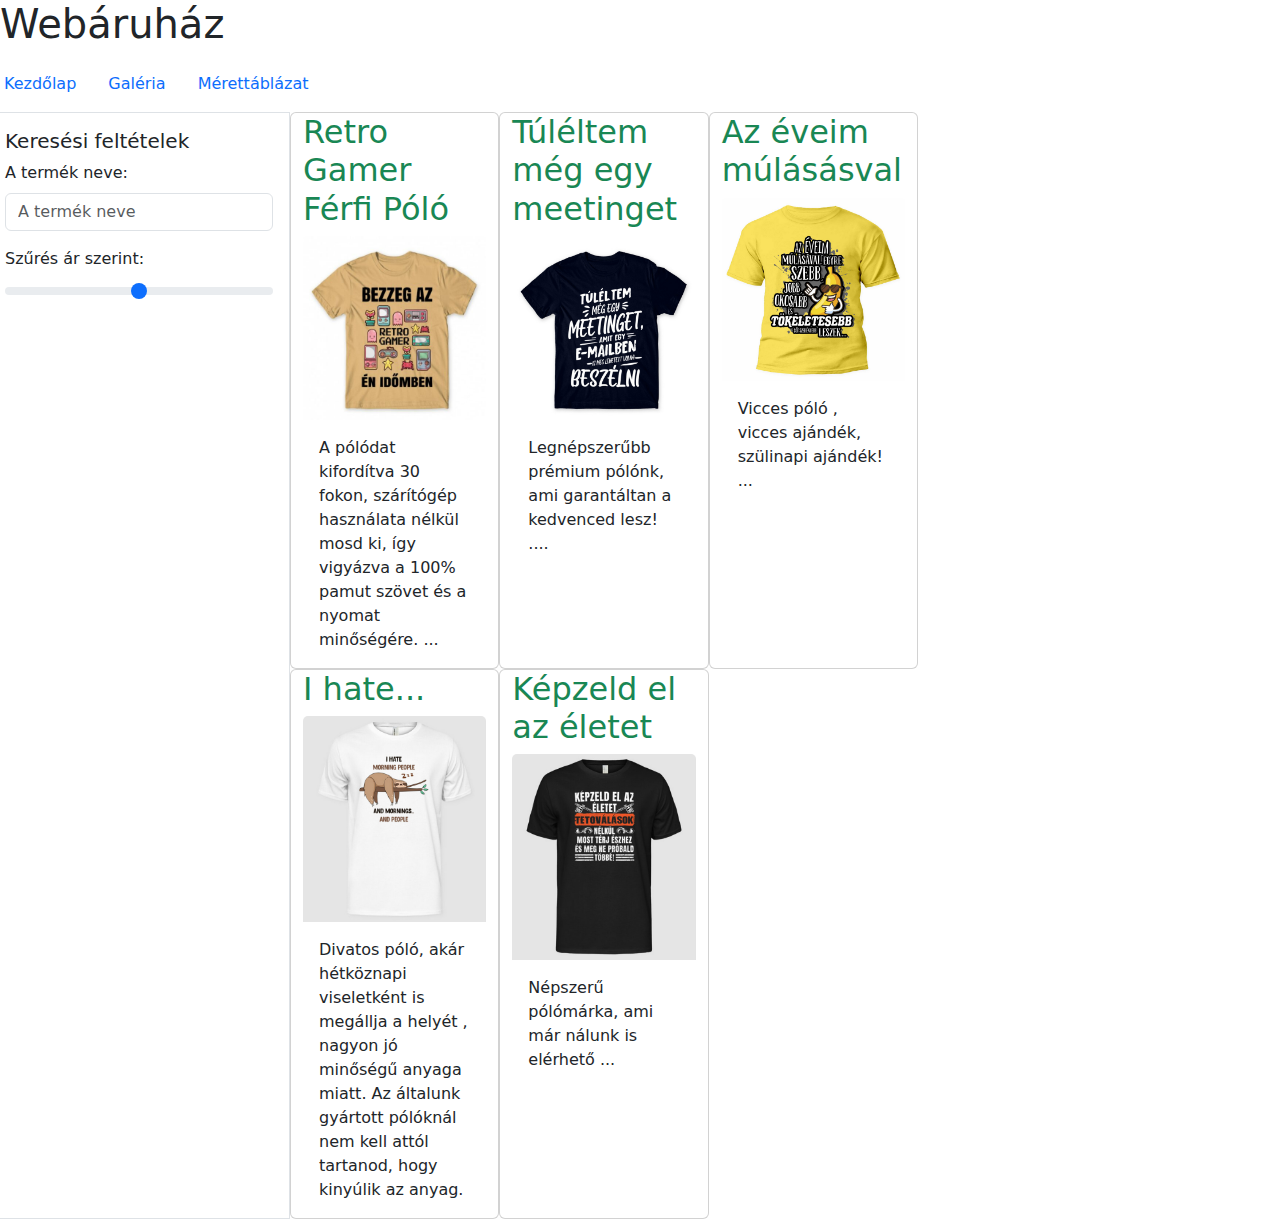
<file: index.html>
<!DOCTYPE html>
<html lang="hu">
<head>
    <meta charset="UTF-8">
    <meta name="viewport" content="width=device-width, initial-scale=1.0">
    <meta name="description" content="webáruház, csoportmunka">
    <meta name="keywords" content="webáruház, csoportmunka">
    <meta name="author" content="Kiss Virág, Nagy Tamás">
    <link href="https://cdn.jsdelivr.net/npm/bootstrap@5.3.3/dist/css/bootstrap.min.css" rel="stylesheet">
    <script src="https://cdn.jsdelivr.net/npm/bootstrap@5.3.3/dist/js/bootstrap.bundle.min.js"></script>
    <title>Kiss Virág, Nagy Tamás - Webáruház</title>
</head>
<body>
    <main class="row">

        <header class="col-md-12">
            <h1>Webáruház</h1>
        </header>
        
        <nav class="navbar">
            <ul class="nav">
                <li class="nav-item">
                    <a class="nav-link" href="#">Kezdőlap</a>
                </li>
                <li class="nav-item">
                    <a class="nav-link" href="#">Galéria</a>
                </li>
                <li class="nav-item">
                    <a class="nav-link" href="#">Mérettáblázat</a>
                </li>
            </ul>
        </nav>

        <aside class="row col-3">
            <div class="border p-3">
                <h5>Keresési feltételek</h5>
 
                <div class="mb-3">
                    <label class="form-label">A termék neve:</label>
                    <input type="text" class="form-control" placeholder="A termék neve">
                </div>
 
                <div class="mb-3">
                    <label class="form-label">Szűrés ár szerint:</label>
                    <input type="range" class="form-range" min="0" max="100000">
                </div>
            </div>
            </div>
    
        </aside>
        <article class="row col-md-6">
            <div class="card col-md-4" >
                <h2 class="text-success">Retro Gamer Férfi Póló</h2>
                <img class="card-img-top" src="kepek/kepek/polo1.jpg" alt="Card image">
                <div class="card-body">
                    <p class="card-text">A pólódat kifordítva 30 fokon, szárítógép használata nélkül mosd ki, így vigyázva a 100% pamut szövet és a nyomat minőségére. ...</p>
                </div>
            </div>

            <div class="card col-md-4">
                    <h2 class="text-success">Túléltem még egy meetinget</h2>
                    <img class="card-img-top" src="kepek/kepek/polo2.jpg" alt="Card image">
                    <div class="card-body">
                        <p class="card-text">Legnépszerűbb prémium pólónk, ami garantáltan a kedvenced lesz! ....</p>
                    </div>
            </div>

            <div class="card col-md-4">
                    <h2 class="text-success">Az éveim múlásásval</h2>
                    <img class="card-img-top" src="kepek/kepek/polo3.jpg" alt="Card image">
                    <div class="card-body">
                        <p class="card-text">Vicces póló , vicces ajándék, szülinapi ajándék! ...</p>
                    </div>
            </div>

            <div class="card col-md-4">
                    <h2 class="text-success">I hate...</h2>
                    <img class="card-img-top" src="kepek/kepek/polo4.jpg" alt="Card image">
                    <div class="card-body">
                        <p class="card-text">Divatos póló, akár hétköznapi viseletként is megállja a helyét , nagyon jó minőségű anyaga miatt. Az általunk gyártott pólóknál nem kell attól tartanod, hogy kinyúlik az anyag.</p>
                    </div>
            </div>

            <div class="card col-md-4">
                    <h2 class="text-success">Képzeld el az életet</h2>
                    <img class="card-img-top" src="kepek/kepek/polo5.jpg" alt="Card image">
                    <div class="card-body">
                        <p class="card-text">Népszerű pólómárka, ami már nálunk is elérhető ...</p>
                    </div>
            </div>
 
            </div>
        </article>
</file>
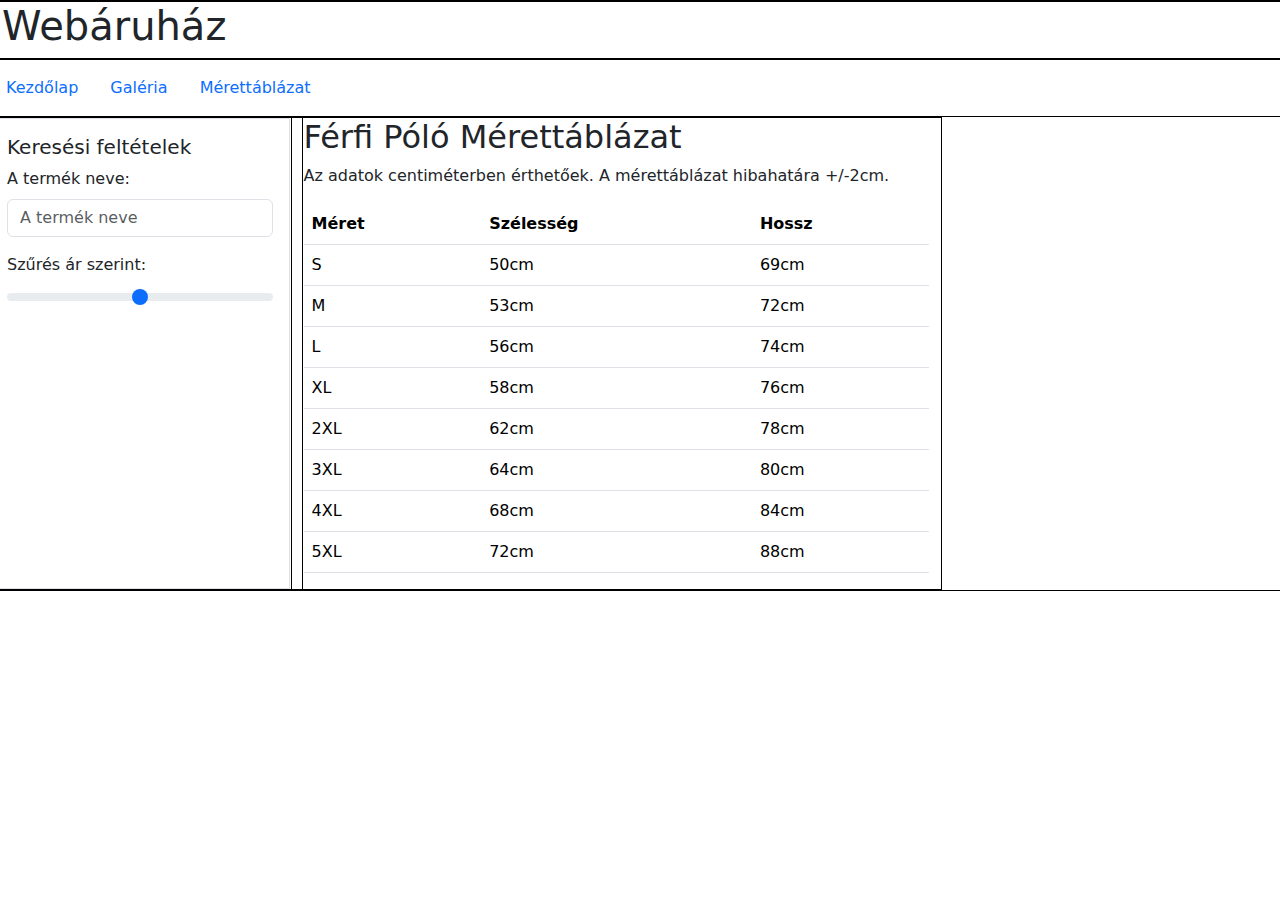
<file: tablazat.html>
<!DOCTYPE html>
<html lang="hu">
<head>
    <meta charset="UTF-8">
    <meta name="viewport" content="width=device-width, initial-scale=1.0">
    <meta name="description" content="webáruház, csoportmunka">
    <meta name="keywords" content="webáruház, csoportmunka">
    <meta name="author" content="Kiss Virág, Nagy Tamás">
    <link href="https://cdn.jsdelivr.net/npm/bootstrap@5.3.3/dist/css/bootstrap.min.css" rel="stylesheet">
    <script src="https://cdn.jsdelivr.net/npm/bootstrap@5.3.3/dist/js/bootstrap.bundle.min.js"></script>
    <link rel="stylesheet" href="style.css">
    <title>Kiss Virág, Nagy Tamás - Webáruház</title>
</head>
<body>
    <main class="row">

        <header class="col-md-12">
            <h1>Webáruház</h1>
        </header>
        
        <nav class="navbar">
            <ul class="nav">
                <li class="nav-item">
                    <a class="nav-link" href="#">Kezdőlap</a>
                </li>
                <li class="nav-item">
                    <a class="nav-link" href="#">Galéria</a>
                </li>
                <li class="nav-item">
                    <a class="nav-link" href="#">Mérettáblázat</a>
                </li>
            </ul>
        </nav>

        <aside class="row col-3">
            <div class="border p-3">
                <h5>Keresési feltételek</h5>
 
                <div class="mb-3">
                    <label class="form-label">A termék neve:</label>
                    <input type="text" class="form-control" placeholder="A termék neve">
                </div>
 
                <div class="mb-3">
                    <label class="form-label">Szűrés ár szerint:</label>
                    <input type="range" class="form-range" min="0" max="100000">
                </div>
            </div>
            </div>
    
        </aside>

        <article class="col-md-6">
            <h2>Férfi Póló Mérettáblázat</h2>
            <p>Az adatok centiméterben érthetőek. A mérettáblázat hibahatára +/-2cm.</p>
            <table class="table tabble-borderless">

                <tr>
                    <th>Méret</th>
                    <th>Szélesség</th>
                    <th>Hossz</th>
                </tr>
                <tr>
                    <td>S</td>
                    <td>50cm</td>
                    <td>69cm</td>
                </tr>
                <tr>
                    <td>M</td>
                    <td>53cm</td>
                    <td>72cm</td>
                </tr>
                <tr>
                    <td>L</td>
                    <td>56cm</td>
                    <td>74cm</td>
                </tr>
                <tr>
                    <td>XL</td>
                    <td>58cm</td>
                    <td>76cm</td>
                </tr>
                <tr>
                    <td>2XL</td>
                    <td>62cm</td>
                    <td>78cm</td>
                </tr>
                <tr>
                    <td>3XL</td>
                    <td>64cm</td>
                    <td>80cm</td>
                </tr>
                <tr>
                    <td>4XL</td>
                    <td>68cm</td>
                    <td>84cm</td>
                </tr>
                <tr>
                    <td>5XL</td>
                    <td>72cm</td>
                    <td>88cm</td>
                </tr>

                
            </table>
        </article>
        
        
    </main>
</body>
</html>
</file>
<file: style.css>
header, nav, main, article, aside{
    border: 1px solid black;
}
</file>
